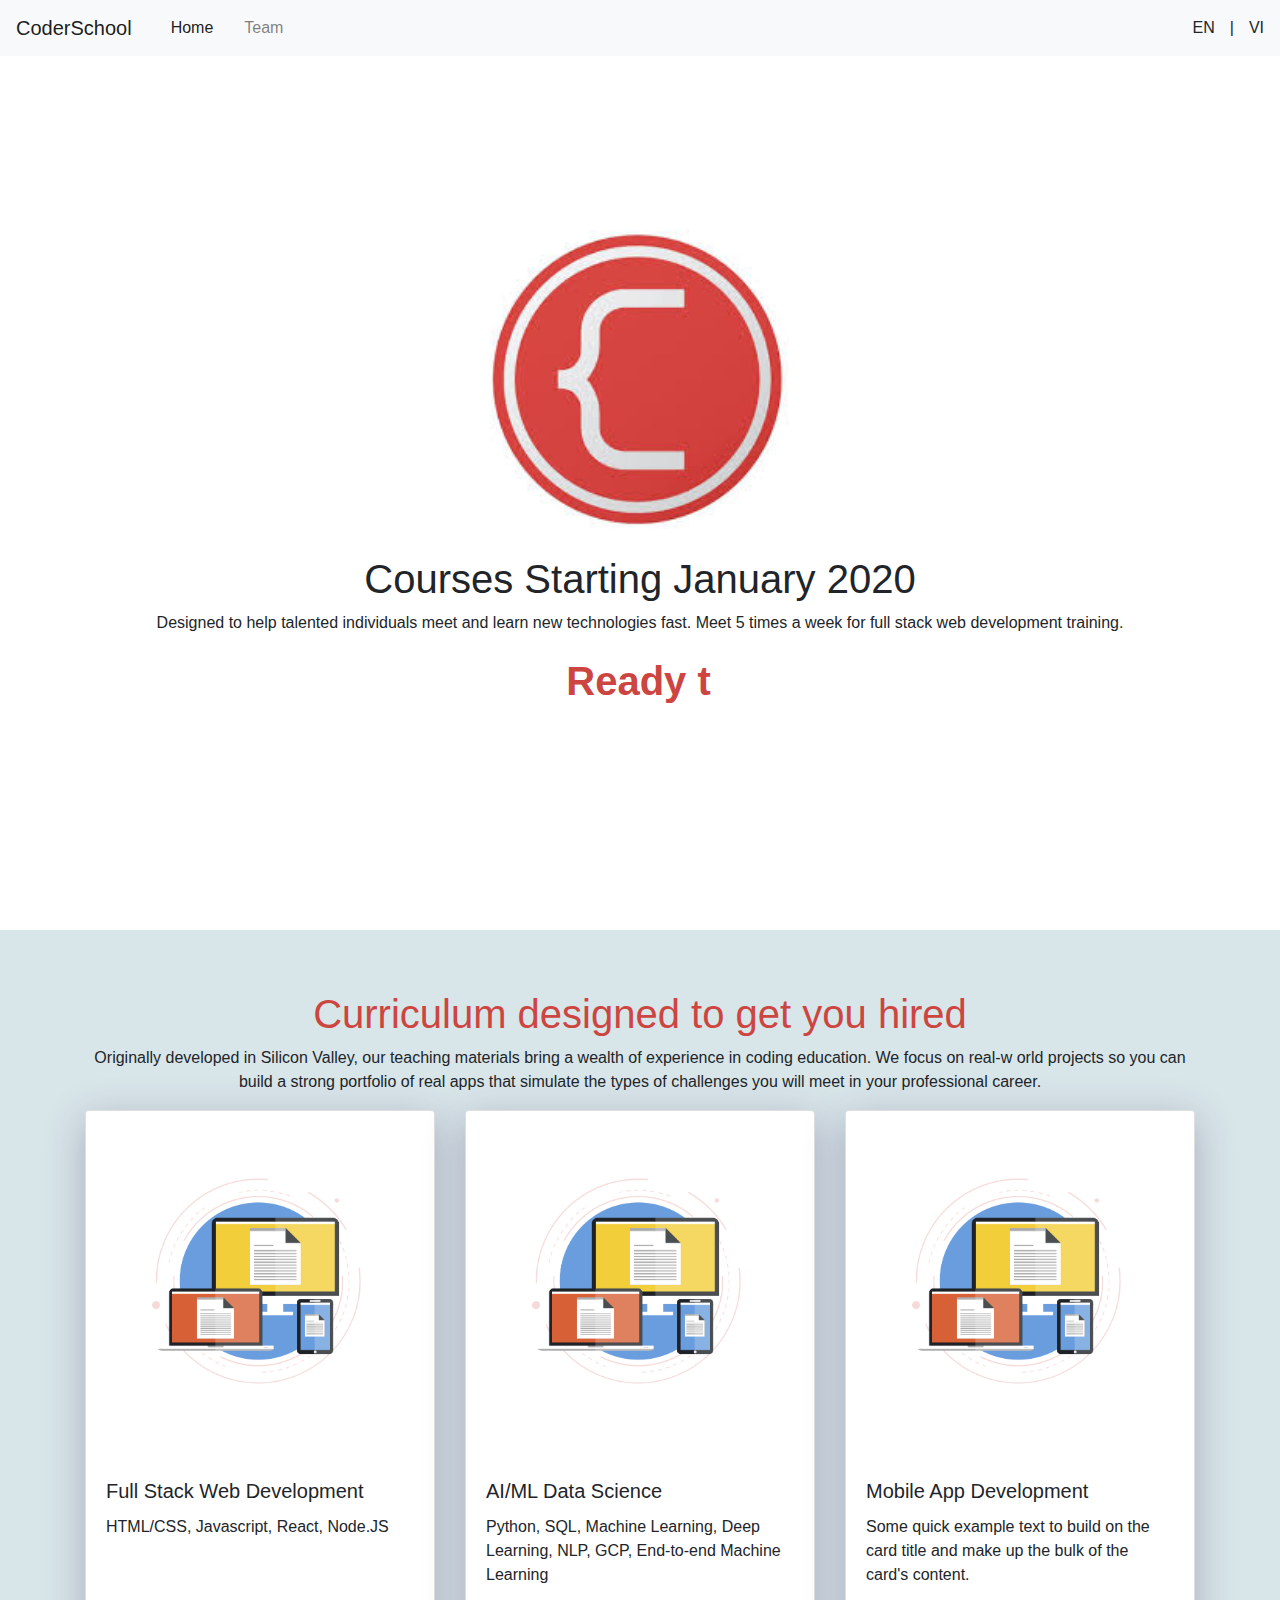
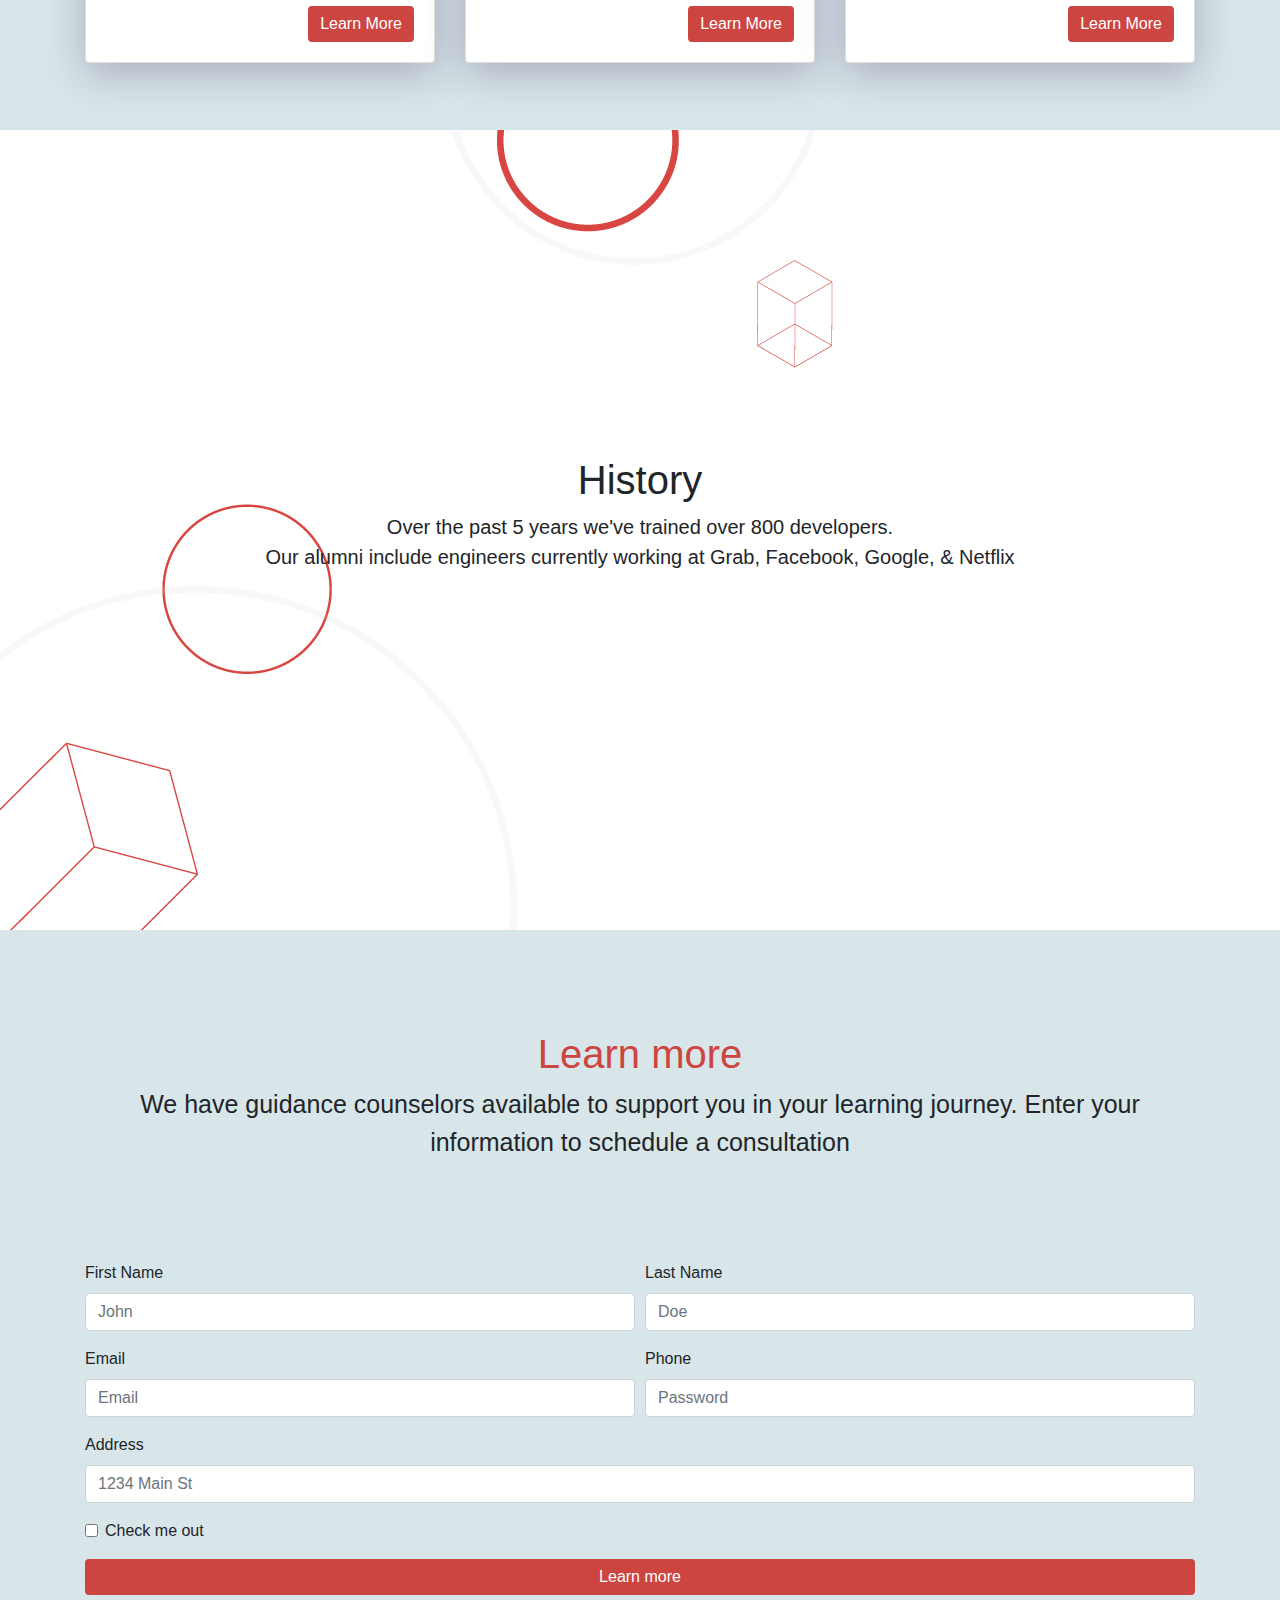
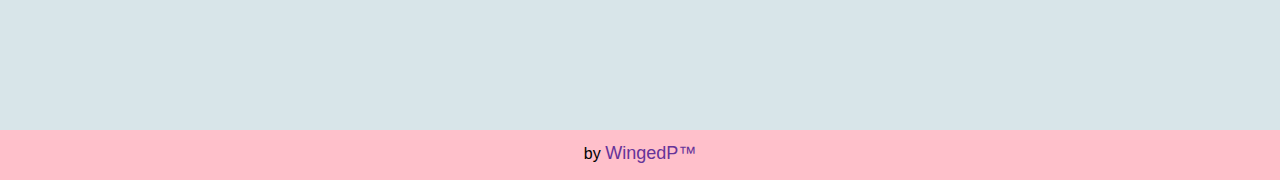
<file: index.html>
<!DOCTYPE html>
<html lang="en">
<head>
    <meta charset="UTF-8">
    <meta name="viewport" content="width=device-width, initial-scale=1.0">
    <title>cs-pricing-page</title>
    <link rel="stylesheet" href="https://stackpath.bootstrapcdn.com/bootstrap/4.4.1/css/bootstrap.min.css" integrity="sha384-Vkoo8x4CGsO3+Hhxv8T/Q5PaXtkKtu6ug5TOeNV6gBiFeWPGFN9MuhOf23Q9Ifjh" crossorigin="anonymous">
    <link rel="stylesheet" href="style.css">
    <link rel="shortcut icon" href="tab-icon.png" type="image/x-icon">
    <link
  rel="stylesheet"
  crossorigin="anonymous"
  href="https://use.fontawesome.com/releases/v5.6.3/css/all.css"
  integrity="sha384-UHRtZLI+pbxtHCWp1t77Bi1L4ZtiqrqD80Kn4Z8NTSRyMA2Fd33n5dQ8lWUE00s/"
/>

</head>

<body>
    
    <nav class="navbar navbar-expand-lg navbar-light bg-light fixed-top">
        <a class="navbar-brand" href="#">CoderSchool</a>
        <button
          type="button"
          aria-expanded="false"
          class="navbar-toggler"
          data-toggle="collapse"
          aria-label="Toggle navigation"
          data-target="#navbarSupportedContent"
          aria-controls="navbarSupportedContent"
        >
          <span class="navbar-toggler-icon"></span>
        </button>
      
        <div class="collapse navbar-collapse" id="navbarSupportedContent">
          <ul class="navbar-nav mr-auto">
            <li class="nav-item active">
              <a class="nav-link" href="#"
                >Home <span class="sr-only">(current)</span></a
              >
            </li>
            <li class="nav-item">
              <a class="nav-link" href="./cs-checkout-form/index.html">Team</a>
            </li>
          </ul>
          <ul class="navbar-nav">
            <li class="nav-item">EN</li>
            <li class="nav-item">|</li>
            <li class="nav-item">VI</li>
          </ul>
        </div>
      </nav>

      <section class="logo-space">
        <img class="cs-logo" src="logo.jpeg" alt="CoderSchool logo" />
        <h1 class="text-center">Courses Starting January 2020</h1>
        <p class="text-center">
          Designed to help talented individuals meet and learn new technologies fast.
          Meet 5 times a week for full stack web development training.
        </p>
        <p
          class="typewrite red"
          data-period="2000"
          data-type='[ 
                  "Ready to change your life?", 
                  "What are you waiting for?", 
                  "Top-Rated Programming Courses Starting September 2019",
                  "Join CoderSchool Today!"
                  ]'
        ></p>
      </section>

      <section class="background">
        <div class="container">
            <h1 class="text-center red">Curriculum designed to get you hired</h1>
            <p class="text-center">
              Originally developed in Silicon Valley, our teaching materials bring a
              wealth of experience in coding education. We focus on real-w  orld projects so
              you can build a strong portfolio of real apps that simulate the types of
              challenges you will meet in your professional career.
            </p>

            <div class="row">
                <div class="col-md"><div class="card">
                    <img class="card-img-top" src="card1.png" alt="Card image cap" />
                    <div class="card-body">
                      <h5 class="card-title">Full Stack Web Development</h5>
                      <p class="card-text">HTML/CSS, Javascript, React, Node.JS</p>
                      <div class="text-right">
                        <a href="#" class="btn btn-primary red">Learn More</a>
                      </div>
                    </div>
                  </div></div>
                <div class="col-md"><div class="card">
                    <img class="card-img-top" src="card1.png" alt="Card image cap" />
                    <div class="card-body">
                      <h5 class="card-title">AI/ML Data Science</h5>
                      <p class="card-text">Python, SQL, Machine Learning, Deep Learning, NLP, GCP, End-to-end Machine Learning</p>
                      <div class="text-right">
                        <a href="#" class="btn btn-primary red">Learn More</a>
                      </div>
                    </div>
                  </div></div>
                <div class="col-md"><div class="card">
                    <img class="card-img-top" src="card1.png" alt="Card image cap" />
                    <div class="card-body">
                      <h5 class="card-title">Mobile App Development</h5>
                      <p class="card-text">Some quick example text to build on the card title and make up the bulk of the card's content.</p>
                      <div class="text-right">
                        <a href="#" class="btn btn-primary red">Learn More</a>
                      </div>
                    </div>
                  </div></div>
              </div>

          </div>

      </section>

      <section id="third">
        <h1><i class="fas fa-history"></i>History</h1>
        <blockquote class="blockquote text-center">
          <p>
            Over the past 5 years we've trained over 800 developers. <br />Our alumni
            include engineers currently working at Grab, Facebook, Google, & Netflix
          </p>
        </blockquote>
      </section>

      <section id="fourth">
        <div class="container">
          <h1 class="text-center red">Learn more</h1>
          <p class="text-center">
            We have guidance counselors available to support you in your learning
            journey. Enter your information to schedule a consultation
          </p>

          <form>
            <div class="form-row">
              <div class="form-group col-md-6">
                <label for="fname">First Name</label>
                <input type="text" class="form-control" id="fname" placeholder="John" />
              </div>
              <div class="form-group col-md-6">
                <label for="lname">Last Name</label>
                <input type="text" class="form-control" id="lname" placeholder="Doe" />
              </div>
              <div class="form-group col-md-6">
                <label for="email">Email</label>
                <input type="email" class="form-control" id="email" placeholder="Email" />
              </div>
              <div class="form-group col-md-6">
                <label for="password">Phone</label>
                <input
                  type="password"
                  class="form-control"
                  id="password"
                  placeholder="Password"
                />
              </div>
            </div>
            <div class="form-group">
              <label for="address">Address</label>
              <input
                type="text"
                class="form-control"
                id="address"
                placeholder="1234 Main St"
              />
            </div>
            <div class="form-group">
              <div class="form-check">
                <input class="form-check-input" type="checkbox" id="gridCheck" />
                <label class="form-check-label" for="gridCheck">
                  Check me out
                </label>
              </div>
            </div>
            <div class="text-center">
              <button type="button" class="btn btn-primary btn-block">Learn more</button>
            </div>
          </form>
        </div>


      </section>


      <footer>

    by 
    <a class="WP" href="https://github.com/WingedP">WingedP™</a>
    
      </footer>

<script src="https://code.jquery.com/jquery-3.4.1.slim.min.js" integrity="sha384-J6qa4849blE2+poT4WnyKhv5vZF5SrPo0iEjwBvKU7imGFAV0wwj1yYfoRSJoZ+n" crossorigin="anonymous"></script>
<script src="https://cdn.jsdelivr.net/npm/popper.js@1.16.0/dist/umd/popper.min.js" integrity="sha384-Q6E9RHvbIyZFJoft+2mJbHaEWldlvI9IOYy5n3zV9zzTtmI3UksdQRVvoxMfooAo" crossorigin="anonymous"></script>
<script src="https://stackpath.bootstrapcdn.com/bootstrap/4.4.1/js/bootstrap.min.js" integrity="sha384-wfSDF2E50Y2D1uUdj0O3uMBJnjuUD4Ih7YwaYd1iqfktj0Uod8GCExl3Og8ifwB6" crossorigin="anonymous"></script>

<script src="./typewrite.js" type=""></script>
</body>
</html>
</file>
<file: style.css>
:root {
    --red: #cd4541;
}

.navbar-nav > .nav-item {
    margin-left: 15px;
  }


  section > .typewrite {
    font-size: 40px;
    font-weight: bold;
    text-align: center;
  }

  section {
    display: flex;
    align-items: center;
    min-height: 800px;
    align-items: center;
    flex-direction: column;
  }

  .red {
    color: var(--red);
  }

  .cs-logo {
    width: 350px;
  }

  .btn-primary {
    border: 0px;
    color: white;
    background-color: var(--red) !important;
  }

.logo-space {
  padding-top: 16%;
}
  
  .card {
    margin-bottom: 25px;
    box-shadow: 0 10px 40px rgba(59, 43, 91, 0.3);
  }

  p.card-text {
    min-height: 75px;
  }
  
  .background {
      margin-top: 130px;
      padding-top: 60px;
      background-color: rgb(216, 229, 233);
  }

  #third {
    display: flex;
    align-items: center;
    justify-content: center;
    background-image: url(banner.jpg);

  }

  #fourth {
      background-color: rgb(216, 229, 233);
      padding-bottom: 80px;
      padding-top: 100px;
  }

  #fourth > .container > p:nth-last-of-type(1) {
    font-size: 25px;
    margin-bottom: 100px;
  }

.container {
padding-bottom: 40px;

}

footer {    
    padding-top: 10px;
    padding-bottom: 13px;
    color: black;
    background-color: pink;
    text-align: center;
}

.WP {
    color: rebeccapurple;
   font-size: 18px;
}
</file>
